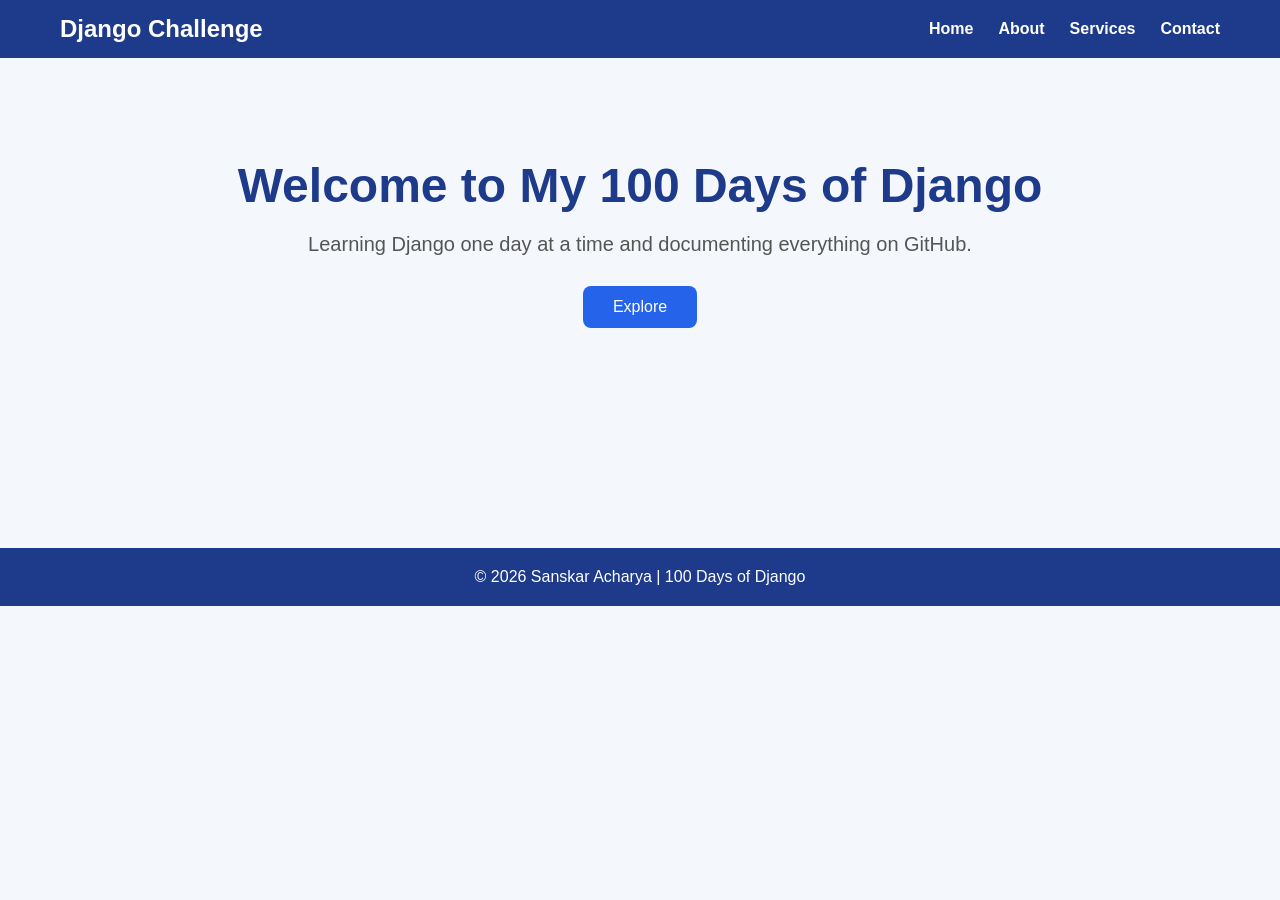
<file: DjangoChallenge/core/home/templates/home/index.html>
<!DOCTYPE html>
<html lang="en">
<head>
    <meta charset="UTF-8">
    <meta name="viewport" content="width=device-width, initial-scale=1.0">
    <title>Home | Django Challenge</title>

    <style>
        *{
            margin:0;
            padding:0;
            box-sizing:border-box;
            font-family:Arial, Helvetica, sans-serif;
        }

        body{
            background:#f4f7fb;
        }

        nav{
            background:#1e3a8a;
            padding:15px 60px;
            display:flex;
            justify-content:space-between;
            align-items:center;
        }

        nav h2{
            color:white;
        }

        nav ul{
            display:flex;
            list-style:none;
        }

        nav ul li{
            margin-left:25px;
        }

        nav ul li a{
            color:white;
            text-decoration:none;
            font-weight:bold;
        }

        .hero{
            text-align:center;
            padding:100px 20px;
        }

        .hero h1{
            font-size:48px;
            color:#1e3a8a;
        }

        .hero p{
            margin-top:20px;
            font-size:20px;
            color:#555;
        }

        .btn{
            display:inline-block;
            margin-top:30px;
            padding:12px 30px;
            background:#2563eb;
            color:white;
            text-decoration:none;
            border-radius:8px;
        }

        footer{
            text-align:center;
            padding:20px;
            background:#1e3a8a;
            color:white;
            margin-top:120px;
        }
    </style>
</head>
<body>

<nav>
    <h2>Django Challenge</h2>

    <ul>
        <li><a href="/">Home</a></li>
        <li><a href="/about/">About</a></li>
        <li><a href="/services/">Services</a></li>
        <li><a href="/contact/">Contact</a></li>
    </ul>
</nav>

<section class="hero">
    <h1>Welcome to My 100 Days of Django</h1>
    <p>Learning Django one day at a time and documenting everything on GitHub.</p>

    <a href="/about/" class="btn">Explore</a>
</section>

<footer>
    © 2026 Sanskar Acharya | 100 Days of Django
</footer>

</body>
</html>
</file>
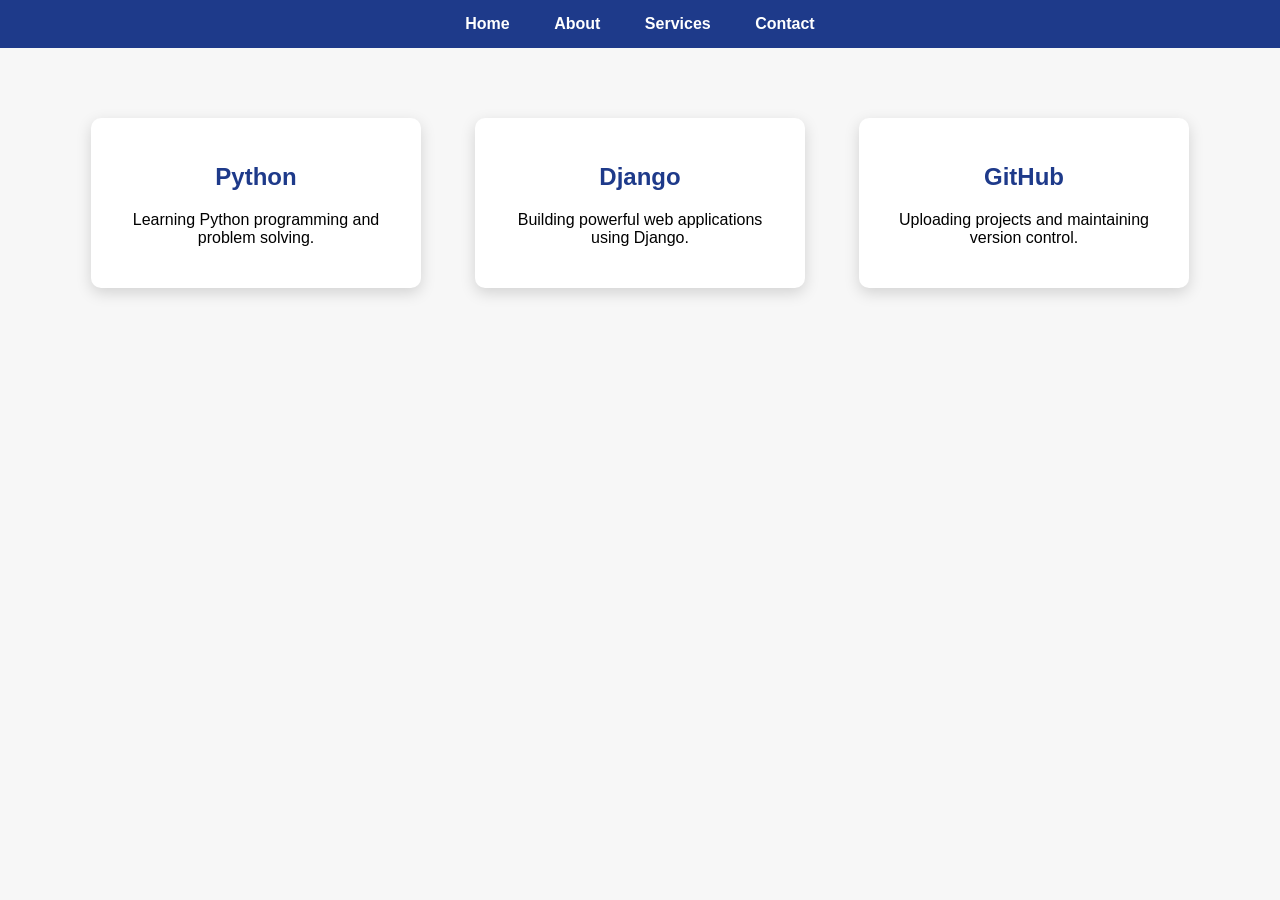
<file: DjangoChallenge/core/home/templates/home/services.html>
<!DOCTYPE html>
<html>
<head>

<title>Services</title>

<style>

body{
    margin:0;
    font-family:Arial;
    background:#f7f7f7;
}

nav{
    background:#1e3a8a;
    padding:15px;
    text-align:center;
}

nav a{
    color:white;
    text-decoration:none;
    margin:20px;
    font-weight:bold;
}

.container{
    width:90%;
    margin:50px auto;
    display:flex;
    justify-content:space-around;
    flex-wrap:wrap;
}

.card{
    width:280px;
    background:white;
    padding:25px;
    border-radius:10px;
    box-shadow:0 5px 15px rgba(0,0,0,.15);
    margin:20px;
    text-align:center;
}

.card h2{
    color:#1e3a8a;
}

</style>

</head>

<body>

<nav>
<a href="/">Home</a>
<a href="/about/">About</a>
<a href="/services/">Services</a>
<a href="/contact/">Contact</a>
</nav>

<div class="container">

<div class="card">
<h2>Python</h2>
<p>Learning Python programming and problem solving.</p>
</div>

<div class="card">
<h2>Django</h2>
<p>Building powerful web applications using Django.</p>
</div>

<div class="card">
<h2>GitHub</h2>
<p>Uploading projects and maintaining version control.</p>
</div>

</div>

</body>
</html>
</file>
